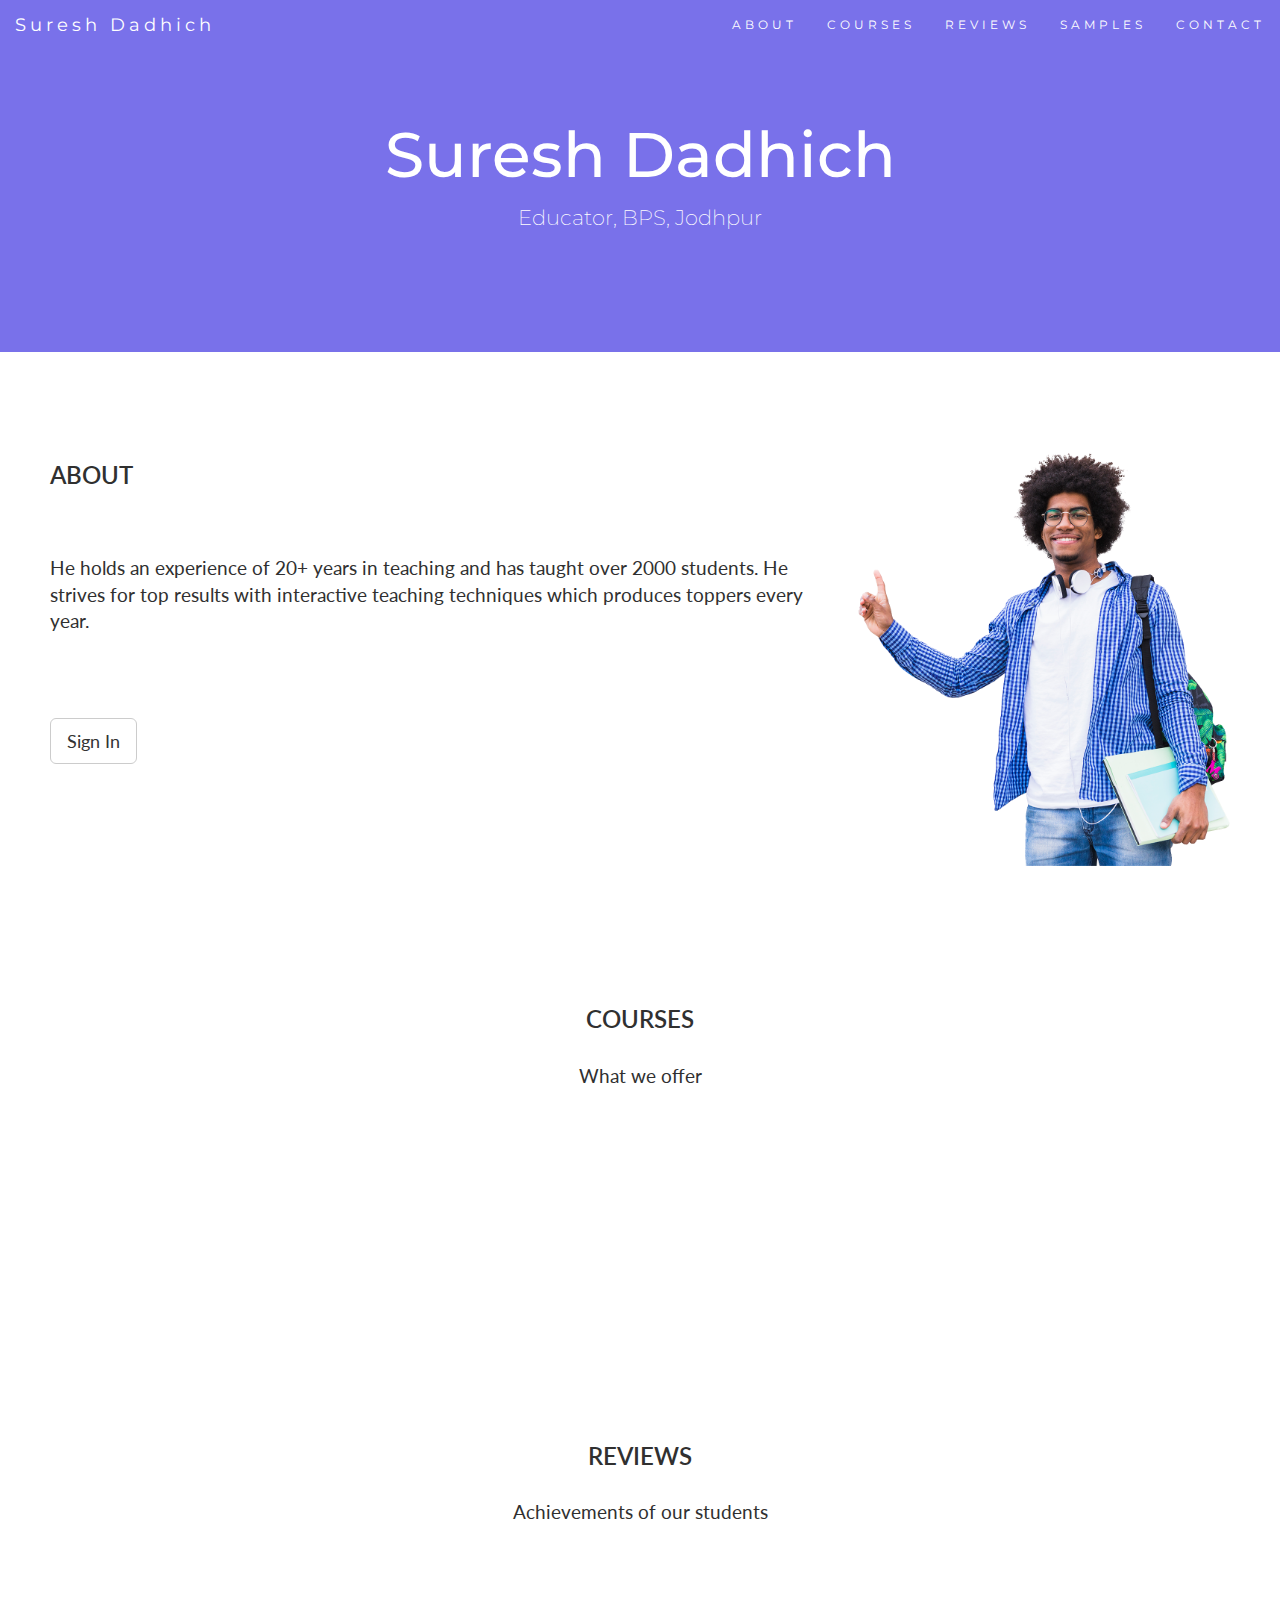
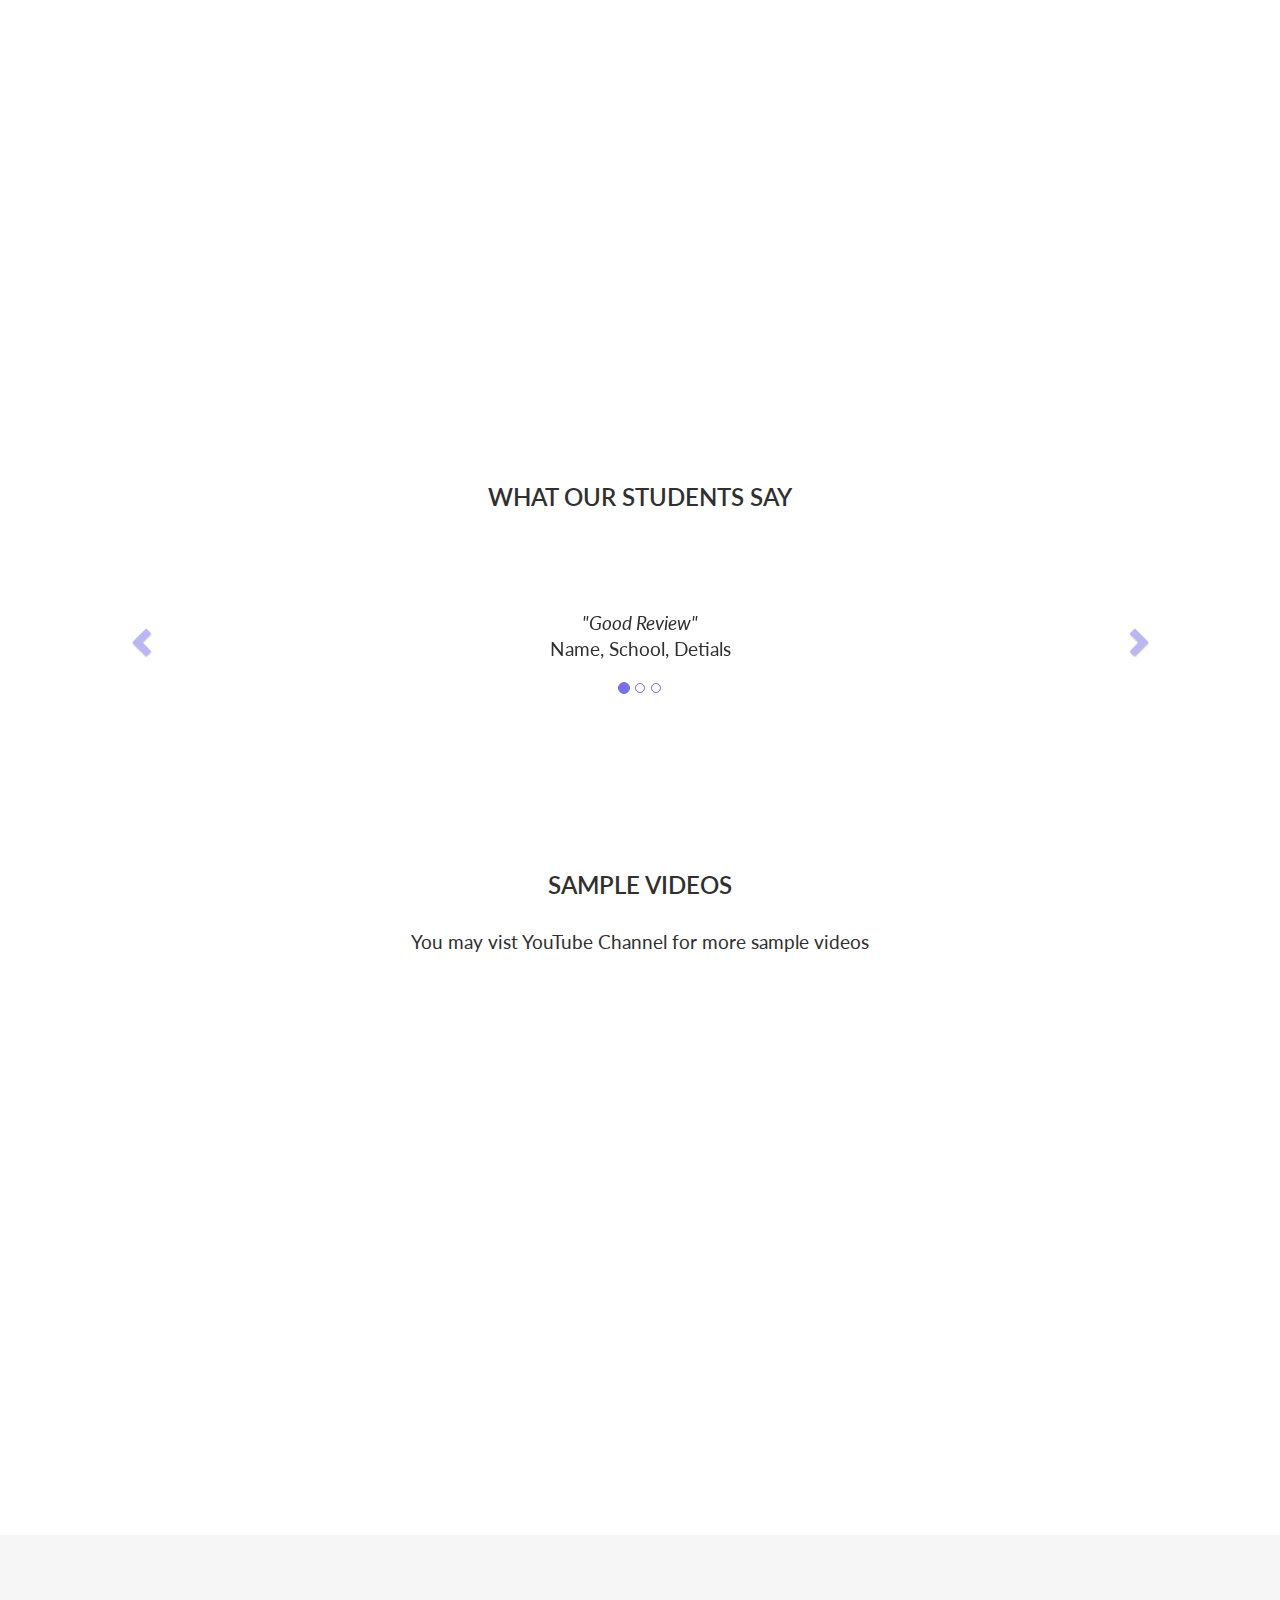
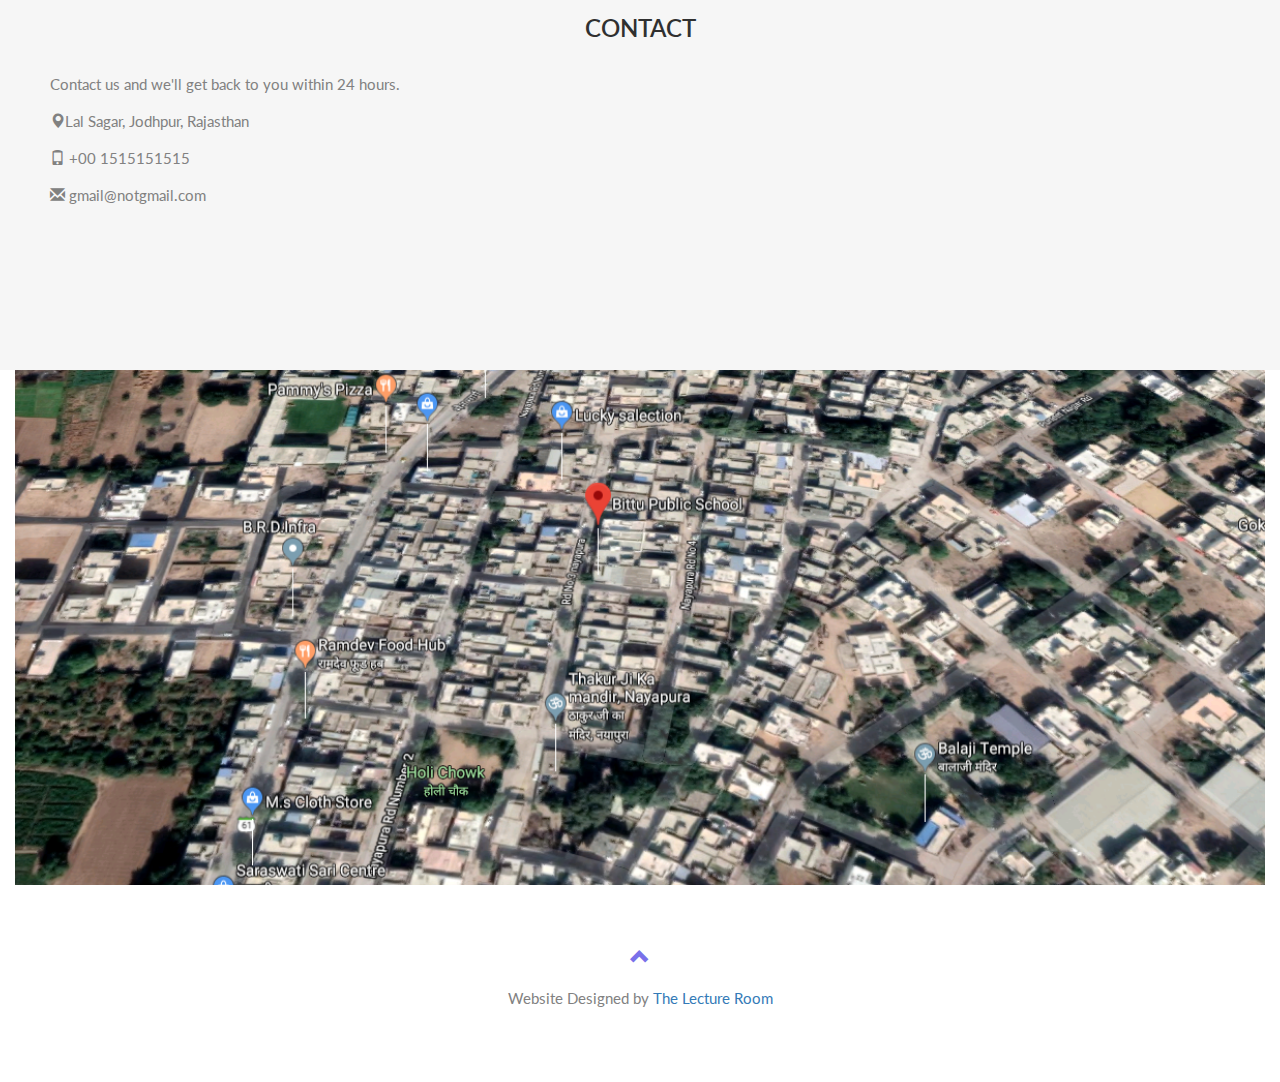
<file: teacherpf.html>
<!DOCTYPE html>
<html lang="en">
<head>
  <!-- Theme Made By www.w3schools.com -->
  <title>Suresh Dadhich</title>
  <meta charset="utf-8">
  <meta name="viewport" content="width=device-width, initial-scale=1">
  <link rel="stylesheet" href="https://maxcdn.bootstrapcdn.com/bootstrap/3.4.0/css/bootstrap.min.css">
  <link href="https://fonts.googleapis.com/css?family=Montserrat" rel="stylesheet" type="text/css">
  <link href="https://fonts.googleapis.com/css?family=Lato" rel="stylesheet" type="text/css">
  <script src="https://ajax.googleapis.com/ajax/libs/jquery/3.4.0/jquery.min.js"></script>
  <script src="https://maxcdn.bootstrapcdn.com/bootstrap/3.4.0/js/bootstrap.min.js"></script>
  <link rel="stylesheet" href="https://use.fontawesome.com/releases/v5.8.2/css/all.css" integrity="sha384-oS3vJWv+0UjzBfQzYUhtDYW+Pj2yciDJxpsK1OYPAYjqT085Qq/1cq5FLXAZQ7Ay" crossorigin="anonymous">
  <style>
  body {
    font: 400 15px Lato, sans-serif;
    line-height: 1.8;
    color: #818181;
  }
  h2 {
    font-size: 24px;
    text-transform: uppercase;
    color: #303030;
    font-weight: 600;
    margin-bottom: 30px;
  }
  h4 {
    font-size: 19px;
    line-height: 1.375em;
    color: #303030;
    font-weight: 400;
    margin-bottom: 30px;
  }  
  .jumbotron {
    background-color: #7971ea;
    color: #fff;
    padding: 100px 25px;
    font-family: Montserrat, sans-serif;
  }
  .container-fluid {
    padding: 60px 50px;
  }
  .bg-grey {
    background-color: #f6f6f6;
  }
  .logo-small {
    color: #7971ea;
    font-size: 50px;
  }
  .logo {
    color: #7971ea;
    font-size: 200px;
  }
  .thumbnail {
    padding: 0 0 15px 0;
    border: none;
    border-radius: 0;
  }
  .thumbnail img {
    width: 100%;
    height: 100%;
    margin-bottom: 10px;
  }
  .carousel-control.right, .carousel-control.left {
    background-image: none;
    color: #7971ea;
  }
  .carousel-indicators li {
    border-color: #7971ea;
  }
  .carousel-indicators li.active {
    background-color: #7971ea;
  }
  .item h4 {
    font-size: 19px;
    line-height: 1.375em;
    font-weight: 400;
    font-style: italic;
    margin: 70px 0;
  }
  .item span {
    font-style: normal;
  }
  .panel {
    border: 1px solid #7971ea; 
    border-radius:0 !important;
    transition: box-shadow 0.5s;
  }
  .panel:hover {
    box-shadow: 5px 0px 40px rgba(0,0,0, .2);
  }
  .panel-footer .btn:hover {
    border: 1px solid #7971ea;
    background-color: #fff !important;
    color: #7971ea;
  }
  .panel-heading {
    color: #fff !important;
    background-color: #7971ea !important;
    padding: 25px;
    border-bottom: 1px solid transparent;
    border-top-left-radius: 0px;
    border-top-right-radius: 0px;
    border-bottom-left-radius: 0px;
    border-bottom-right-radius: 0px;
  }
  .panel-footer {
    background-color: white !important;
  }
  .panel-footer h3 {
    font-size: 32px;
  }
  .panel-footer h4 {
    color: #aaa;
    font-size: 14px;
  }
  .panel-footer .btn {
    margin: 15px 0;
    background-color: #7971ea;
    color: #fff;
  }
  .navbar {
    margin-bottom: 0;
    background-color: #7971ea;
    z-index: 9999;
    border: 0;
    font-size: 12px !important;
    line-height: 1.42857143 !important;
    letter-spacing: 4px;
    border-radius: 0;
    font-family: Montserrat, sans-serif;
  }
  .navbar li a, .navbar .navbar-brand {
    color: #fff !important;
  }
  .navbar-nav li a:hover, .navbar-nav li.active a {
    color: #7971ea !important;
    background-color: #fff !important;
  }
  .navbar-default .navbar-toggle {
    border-color: transparent;
    color: #fff !important;
  }
  footer .glyphicon {
    font-size: 20px;
    margin-bottom: 20px;
    color: #7971ea;
  }
  .slideanim {visibility:hidden;}
  .slide {
    animation-name: slide;
    -webkit-animation-name: slide;
    animation-duration: 1s;
    -webkit-animation-duration: 1s;
    visibility: visible;
  }
  @keyframes slide {
    0% {
      opacity: 0;
      transform: translateY(70%);
    } 
    100% {
      opacity: 1;
      transform: translateY(0%);
    }
  }
  @-webkit-keyframes slide {
    0% {
      opacity: 0;
      -webkit-transform: translateY(70%);
    } 
    100% {
      opacity: 1;
      -webkit-transform: translateY(0%);
    }
  }
  @media screen and (max-width: 768px) {
    .col-sm-4 {
      text-align: center;
      margin: 25px 0;
    }
    .btn-lg {
      width: 100%;
      margin-bottom: 35px;
    }
  }
  @media screen and (max-width: 480px) {
    .logo {
      font-size: 150px;
    }
  }

.videoWrapper {
	position: relative;
	padding-bottom: 56.25%; /* 16:9 */
	padding-top: 25px;
	height: 0;
}
.videoWrapper iframe {
	position: absolute;
	top: 0;
	left: 0;
	width: 100%;
	height: 100%;
}



.container {
  position: relative;
  width: 100%;
}

.image {
  display: block;
  width: 100%;
  height: auto;
}

.overlay {
  position: absolute;
  top: 0;
  bottom: 0;
  left: 0;
  right: 0;
  height: 100%;
  width: 100%;
  opacity: 0;
  transition: .5s ease;
  background-color: #7971ea;
}

.container:hover .overlay {
  opacity: 0.8;
}

.text {
  color: white;
  font: 400 3vw Lato, sans-serif;
  position: absolute;
  top: 50%;
  left: 50%;
  -webkit-transform: translate(-50%, -50%);
  -ms-transform: translate(-50%, -50%);
  transform: translate(-50%, -50%);
  text-align: center;
}



  </style>
</head>
<body id="myPage" data-spy="scroll" data-target=".navbar" data-offset="60">

<nav class="navbar navbar-default navbar-fixed-top">
  <div class="container">
    <div class="navbar-header">
      <button type="button" class="navbar-toggle" data-toggle="collapse" data-target="#myNavbar">
        <span class="icon-bar"></span>
        <span class="icon-bar"></span>
        <span class="icon-bar"></span>                        
      </button>
      <a class="navbar-brand" href="#myPage">Suresh Dadhich</a>
    </div>
    <div class="collapse navbar-collapse" id="myNavbar">
      <ul class="nav navbar-nav navbar-right">
        <li><a href="#about">ABOUT</a></li>
        <li><a href="#services">COURSES</a></li>
        <li><a href="#portfolio">REVIEWS</a></li>
        <li><a href="#pricing">SAMPLES</a></li>
        <li><a href="#contact">CONTACT</a></li>

      </ul>
    </div>
  </div>
</nav>

<div class="jumbotron text-center">
  <h1>Suresh Dadhich</h1> 
  <p>Educator, BPS, Jodhpur</p> 
  <!--<form>
    <div class="input-group">
      <input type="email" class="form-control" size="50" placeholder="Email Address" required>
      <div class="input-group-btn">
        <button type="button" class="btn btn-danger">Subscribe</button>
      </div>
    </div>
  </form>-->
</div>

<!-- Container (About Section) -->
<div id="about" class="container-fluid">
  <div class="row">
    <div class="col-sm-8">
      <h2>About</h2><br>
      <h4>He holds an experience of 20+ years in teaching and has taught over 2000 students. He strives for top results with interactive teaching techniques which produces toppers every year.</h4><br>
      <!--<p>Lorem ipsum dolor sit amet, consectetur adipiscing elit, sed do eiusmod tempor incididunt ut labore et dolore magna aliqua. Ut enim ad minim veniam, quis nostrud exercitation ullamco laboris nisi ut aliquip ex ea commodo consequat. Excepteur sint occaecat cupidatat non proident, sunt in culpa qui officia deserunt mollit anim id est laborum consectetur adipiscing elit, sed do eiusmod tempor incididunt ut labore et dolore magna aliqua. Ut enim ad minim veniam, quis nostrud exercitation ullamco laboris nisi ut aliquip ex ea commodo consequat.</p>-->
      <br><button class="btn btn-default btn-lg">Sign In</button>
    </div>
    <div class="col-sm-4">
    	<img src="images/person.png" style="width: 100%; height: auto">
    </div>
  </div>
</div>

<!--<div class="container-fluid bg-grey">
  <div class="row">
    <div class="col-sm-4">
      <span class="glyphicon glyphicon-globe logo slideanim"></span>
    </div>
    <div class="col-sm-8">
      <h2>Our Values</h2><br>
      <h4><strong>MISSION:</strong> Our mission lorem ipsum dolor sit amet, consectetur adipiscing elit, sed do eiusmod tempor incididunt ut labore et dolore magna aliqua. Ut enim ad minim veniam, quis nostrud exercitation ullamco laboris nisi ut aliquip ex ea commodo consequat.</h4><br>
      <p><strong>VISION:</strong> Our vision Lorem ipsum dolor sit amet, consectetur adipiscing elit, sed do eiusmod tempor incididunt ut labore et dolore magna aliqua. Ut enim ad minim veniam, quis nostrud exercitation ullamco laboris nisi ut aliquip ex ea commodo consequat.
      Lorem ipsum dolor sit amet, consectetur adipiscing elit, sed do eiusmod tempor incididunt ut labore et dolore magna aliqua. Ut enim ad minim veniam, quis nostrud exercitation ullamco laboris nisi ut aliquip ex ea commodo consequat.</p>
    </div>
  </div>
</div>-->

<!-- Container (Services Section) -->
<div id="services" class="container-fluid text-center">
  <h2>COURSES</h2>
  <h4>What we offer</h4>
  <br>
  <div class="row slideanim">
    <div class="col-sm-4">
      <i class="fas fa-user-astronaut fa-4x" style="color: #7971ea"></i>
      <h4>Physics</h4>
      <p>Class 9th & 10th | CBSE & RBSE</p>
    </div>
    <div class="col-sm-4">
      <i class="fas fa-flask fa-4x" style="color: #7971ea"></i>
      <h4>Chemistry</h4>
      <p>Class 9th & 10th | CBSE & RBSE</p>
    </div>
    <div class="col-sm-4">
      <i class="fas fa-square-root-alt fa-4x" style="color: #7971ea"></i>
      <h4>Mathematics</h4>
      <p>Class 9th & 10th | CBSE & RBSE</p>
    </div>
  </div>
  <br><br>
</div>

<!-- Container (Portfolio Section) -->
<div id="portfolio" class="container-fluid text-center" style="background-color: white;">
  <h2 >Reviews</h2>
  <h4 >Achievements of our students</h4>
  <div class="row text-center slideanim">
    <div class="col-sm-4">
      <div class="thumbnail">
        <img src="images/replace2.jpg" alt="Paris" style="border-radius: 50%;transform: scale(0.8);">
        <p><strong>Name Surname</strong></p>
        <p>Marks: Bht Zyada</p>
      </div>
    </div>
    <div class="col-sm-4">
      <div class="thumbnail">
        <img src="images/replace2.jpg" alt="New York" style="border-radius: 50%;transform: scale(0.8);">
        <p><strong>Name Surname</strong></p>
        <p>Marks: Bht Zyada</p>
      </div>
    </div>
    <div class="col-sm-4">
      <div class="thumbnail">
        <img src="images/replace2.jpg" alt="San Francisco" style="border-radius: 50%;transform: scale(0.8);">
        <p><strong>Name Surname</strong></p>
        <p>Marks: Bht Zyada</p>
      </div>
    </div>
  </div><br>
  
  <h2>What our students say</h2>
  <div id="myCarousel" class="carousel slide text-center" data-ride="carousel">
    <!-- Indicators -->
    <ol class="carousel-indicators">
      <li data-target="#myCarousel" data-slide-to="0" class="active"></li>
      <li data-target="#myCarousel" data-slide-to="1"></li>
      <li data-target="#myCarousel" data-slide-to="2"></li>
    </ol>

    <!-- Wrapper for slides -->
    <div class="carousel-inner" role="listbox">
      <div class="item active">
        <h4>"Good Review"<br><span>Name, School, Detials</span></h4>
      </div>
      <div class="item">
        <h4>"One word... AWESOME!!"<br><span>Name, School, Details</span></h4>
      </div>
      <div class="item">
        <h4>"One word... AWESOME!!"<br><span>Name, School, Details</span></h4>
      </div>
    </div>

    <!-- Left and right controls -->
    <a class="left carousel-control" href="#myCarousel" role="button" data-slide="prev">
      <span class="glyphicon glyphicon-chevron-left" aria-hidden="true"></span>
      <span class="sr-only">Previous</span>
    </a>
    <a class="right carousel-control" href="#myCarousel" role="button" data-slide="next">
      <span class="glyphicon glyphicon-chevron-right" aria-hidden="true"></span>
      <span class="sr-only">Next</span>
    </a>
  </div>
</div>

<!-- Container (Pricing Section) -->
<div id="pricing" class="container-fluid">
  <div class="text-center">
    <h2>Sample Videos</h2>
    <h4>You may vist YouTube Channel for more sample videos</h4>
  </div>
  <div class="row slideanim">
    <div class="col-sm-6 col-xs-12">
      <div class="panel panel-default text-center">
        <div class="panel-heading">
          <h1>Sample 1</h1>
        </div>
        <div class="videoWrapper">
        <iframe width=100% height=100% src="https://www.youtube.com/embed/FDetFNB7LCs" frameborder="0" allow="accelerometer; autoplay; encrypted-media; gyroscope; picture-in-picture" allowfullscreen></iframe>	
        </div>
      </div>      
    </div>     
    <div class="col-sm-6 col-xs-12">
        <div class="panel panel-default text-center">
        <div class="panel-heading">
          <h1>Sample 2</h1>
        </div>
        <div class="videoWrapper">
        <iframe width=100% height=100% src="https://www.youtube.com/embed/f1KsnwUf_b8" frameborder="0" allow="accelerometer; autoplay; encrypted-media; gyroscope; picture-in-picture" allowfullscreen></iframe>
        </div>
      </div>      
    </div>       
    <!--<div class="col-sm-4 col-xs-12">
        <div class="panel panel-default text-center">
        <div class="panel-heading">
          <h1>Sample 3</h1>
        </div>
        <iframe width=auto height=auto src="https://www.youtube.com/embed/FDetFNB7LCs" frameborder="0" allow="accelerometer; autoplay; encrypted-media; gyroscope; picture-in-picture" allowfullscreen></iframe>
      </div>      
    </div>-->    
  </div>
</div>

<!-- Container (Contact Section) -->
<div id="contact" class="container-fluid bg-grey">
  <h2 class="text-center">CONTACT</h2>
  <div class="row">
    <div class="col-sm-5">
      <p>Contact us and we'll get back to you within 24 hours.</p>
      <p><span class="glyphicon glyphicon-map-marker"></span>Lal Sagar, Jodhpur, Rajasthan</p>
      <p><span class="glyphicon glyphicon-phone"></span> +00 1515151515</p>
      <p><span class="glyphicon glyphicon-envelope"></span> gmail@notgmail.com</p>
    </div>
    <div class="col-sm-7 slideanim">
      <div class="row">
        <div class="col-sm-6 form-group">
          <input class="form-control" id="name" name="name" placeholder="Name" type="text" required>
        </div>
        <div class="col-sm-6 form-group">
          <input class="form-control" id="email" name="email" placeholder="Email" type="email" required>
        </div>
      </div>
      <textarea class="form-control" id="comments" name="comments" placeholder="Comment" rows="5"></textarea><br>
      <div class="row">
        <div class="col-sm-12 form-group">
          <button class="btn btn-default pull-right" type="submit">Send</button>
        </div>
      </div>
    </div>
  </div>
</div>

<!-- Image of location/map -->
<div class="container">
  <img src="images/map.png" alt="Avatar" class="image">
  <a href="https://www.google.com/maps/place/Bittu+Public+School/@26.3368108,73.0476531,709m/data=!3m2!1e3!4b1!4m5!3m4!1s0x39419282841531bd:0xda67d4b422e158c8!8m2!3d26.3368108!4d73.0498418">
  	<div class="overlay">
    <div class="text">Click to open in maps</div>
    </div>
  </a>
</div>

<footer class="container-fluid text-center">
  <a href="#myPage" title="To Top">
    <span class="glyphicon glyphicon-chevron-up"></span>
  </a>
  <p>Website Designed by <a href="index.html" title="Visit w3schools">The Lecture Room</a></p>
</footer>

<script>
$(document).ready(function(){
  // Add smooth scrolling to all links in navbar + footer link
  $(".navbar a, footer a[href='#myPage']").on('click', function(event) {
    // Make sure this.hash has a value before overriding default behavior
    if (this.hash !== "") {
      // Prevent default anchor click behavior
      event.preventDefault();

      // Store hash
      var hash = this.hash;

      // Using jQuery's animate() method to add smooth page scroll
      // The optional number (900) specifies the number of milliseconds it takes to scroll to the specified area
      $('html, body').animate({
        scrollTop: $(hash).offset().top
      }, 900, function(){
   
        // Add hash (#) to URL when done scrolling (default click behavior)
        window.location.hash = hash;
      });
    } // End if
  });
  
  $(window).scroll(function() {
    $(".slideanim").each(function(){
      var pos = $(this).offset().top;

      var winTop = $(window).scrollTop();
        if (pos < winTop + 600) {
          $(this).addClass("slide");
        }
    });
  });
})
</script>

</body>
</html>
</file>
